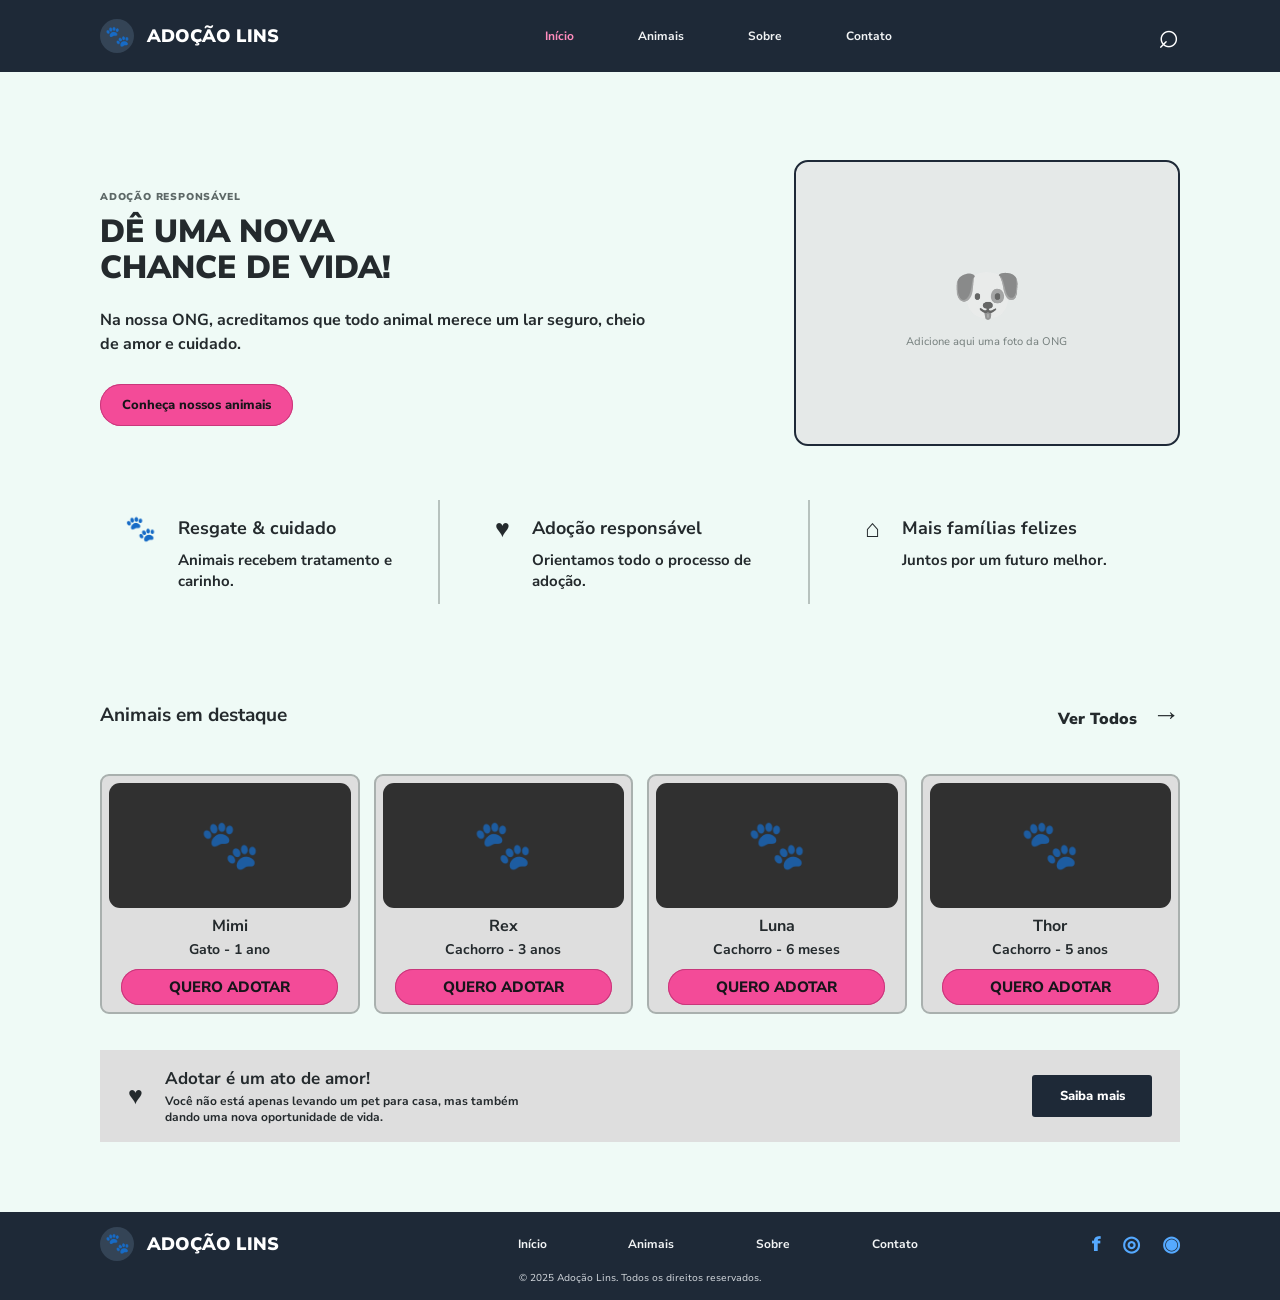
<file: index.html>
<!DOCTYPE html>
<html lang="pt-BR">
<head>
  <meta charset="UTF-8"><meta name="viewport" content="width=device-width, initial-scale=1.0">
  <title>ADOÇÃO LINS | Início</title><link rel="stylesheet" href="css/style.css">
</head>
<body>
<header class="topbar">
  <a class="brand" href="index.html"><span class="logo">🐾</span><span>ADOÇÃO LINS</span></a>
  <button class="menu-toggle" aria-label="Abrir menu" onclick="document.querySelector('.nav').classList.toggle('open')">☰</button>
  <nav class="nav"><a class="active" href="index.html">Início</a><a href="animais.html">Animais</a><a href="sobre.html">Sobre</a><a href="sobre.html#contato">Contato</a></nav>
  <a class="search-icon" href="animais.html" aria-label="Buscar animais">⌕</a>
</header>
<main class="container home">
  <section class="hero">
    <div class="hero-copy"><p class="eyebrow">ADOÇÃO RESPONSÁVEL</p><h1>DÊ UMA NOVA<br>CHANCE DE VIDA!</h1>
      <p>Na nossa ONG, acreditamos que todo animal merece um lar seguro, cheio de amor e cuidado.</p>
      <a class="btn pink" href="animais.html">Conheça nossos animais</a>
    </div>
    <div class="hero-photo photo-placeholder" role="ui-ux" aria-label="Espaço para foto de um voluntário com um cachorro"><span>🐶</span><small>Adicione aqui uma foto da ONG</small></div>
    </div>
  </section>
  <section class="values">
    <article><span>🐾</span><div><h3>Resgate &amp; cuidado</h3><p>Animais recebem tratamento e carinho.</p></div></article>
    <article><span>♥</span><div><h3>Adoção responsável</h3><p>Orientamos todo o processo de adoção.</p></div></article>
    <article><span>⌂</span><div><h3>Mais famílias felizes</h3><p>Juntos por um futuro melhor.</p></div></article>
  </section>
  <section class="featured section-space">
    <div class="section-heading"><h2>Animais em destaque</h2><a class="see-all" href="animais.html">Ver Todos <span>→</span></a></div>
    <div class="pet-grid featured-grid" id="featuredPets"></div>
  </section>
  <section class="notice"><span class="notice-icon">♥</span><div><h3>Adotar é um ato de amor!</h3><p>Você não está apenas levando um pet para casa, mas também<br class="desktop"> dando uma nova oportunidade de vida.</p></div><a class="btn dark" href="sobre.html">Saiba mais</a></section>
</main>
<footer class="footer"><a class="brand" href="index.html"><span class="logo">🐾</span><span>ADOÇÃO LINS</span></a><nav><a href="index.html">Início</a><a href="animais.html">Animais</a><a href="sobre.html">Sobre</a><a href="sobre.html#contato">Contato</a></nav><div class="social"><a href="#" aria-label="Facebook">f</a><a href="#" aria-label="Instagram">◎</a><a href="#" aria-label="WhatsApp">◉</a></div><small>© 2025 Adoção Lins. Todos os direitos reservados.</small></footer>
<script src="js/app.js"></script>
</body></html>
</file>
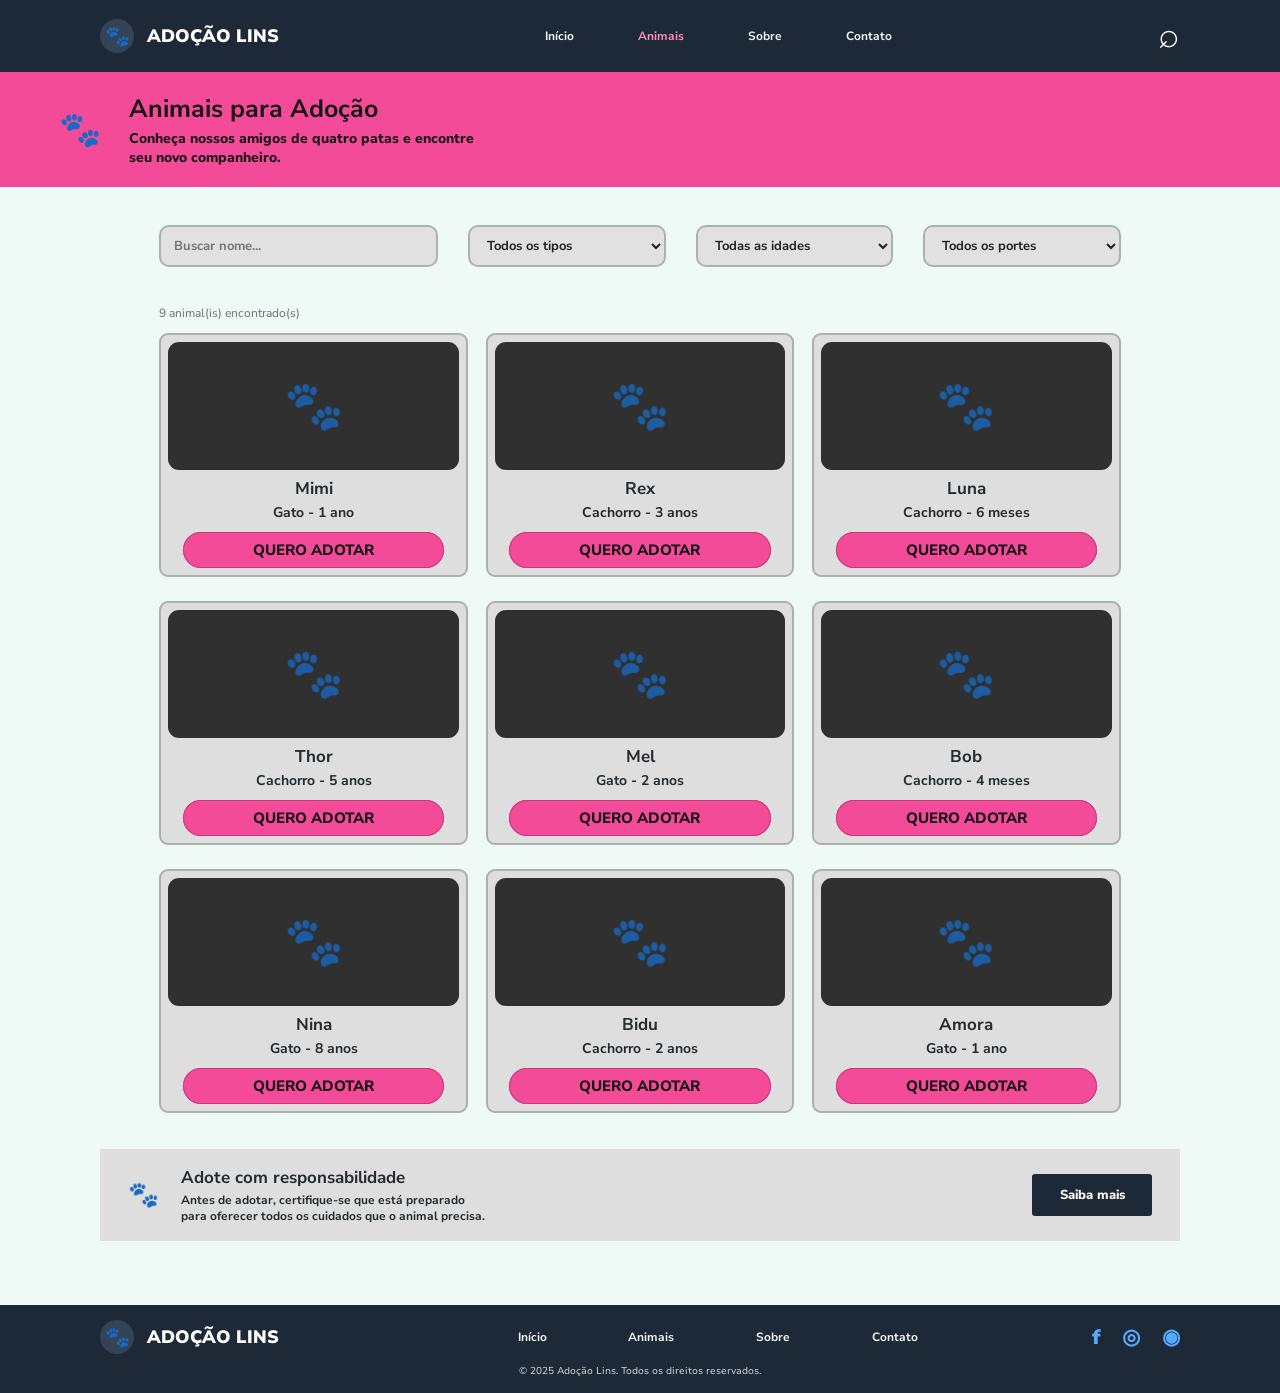
<file: animais.html>
<!DOCTYPE html>
<html lang="pt-BR"><head><meta charset="UTF-8"><meta name="viewport" content="width=device-width, initial-scale=1.0"><title>ADOÇÃO LINS | Animais</title><link rel="stylesheet" href="css/style.css"></head>
<body>
<header class="topbar"><a class="brand" href="index.html"><span class="logo">🐾</span><span>ADOÇÃO LINS</span></a><button class="menu-toggle" aria-label="Abrir menu" onclick="document.querySelector('.nav').classList.toggle('open')">☰</button><nav class="nav"><a href="index.html">Início</a><a class="active" href="animais.html">Animais</a><a href="sobre.html">Sobre</a><a href="sobre.html#contato">Contato</a></nav><a class="search-icon" href="#filtros" aria-label="Buscar">⌕</a></header>
<main class="container animals-page">
  <section class="pink-banner"><span>🐾</span><div><h1>Animais para Adoção</h1><p>Conheça nossos amigos de quatro patas e encontre<br class="desktop"> seu novo companheiro.</p></div></section>
  <section class="filters" id="filtros"><input id="searchName" type="search" placeholder="Buscar nome..." aria-label="Buscar por nome"><select id="filterType" aria-label="Tipo"><option value="">Todos os tipos</option><option value="Cachorro">Cachorros</option><option value="Gato">Gatos</option></select><select id="filterAge" aria-label="Idade"><option value="">Todas as idades</option><option value="Filhote">Filhotes</option><option value="Adulto">Adultos</option><option value="Idoso">Idosos</option></select><select id="filterSize" aria-label="Porte"><option value="">Todos os portes</option><option value="Pequeno">Pequeno</option><option value="Médio">Médio</option><option value="Grande">Grande</option></select></section>
  <p class="results-count" id="resultsCount"></p><section class="pet-grid animals-grid" id="allPets"></section>
  <section class="notice"><span class="notice-icon">🐾</span><div><h3>Adote com responsabilidade</h3><p>Antes de adotar, certifique-se que está preparado<br class="desktop"> para oferecer todos os cuidados que o animal precisa.</p></div><a class="btn dark" href="sobre.html">Saiba mais</a></section>
</main>
<footer class="footer"><a class="brand" href="index.html"><span class="logo">🐾</span><span>ADOÇÃO LINS</span></a><nav><a href="index.html">Início</a><a href="animais.html">Animais</a><a href="sobre.html">Sobre</a><a href="sobre.html#contato">Contato</a></nav><div class="social"><a href="#">f</a><a href="#">◎</a><a href="#">◉</a></div><small>© 2025 Adoção Lins. Todos os direitos reservados.</small></footer>
<script src="js/app.js"></script></body></html>
</file>
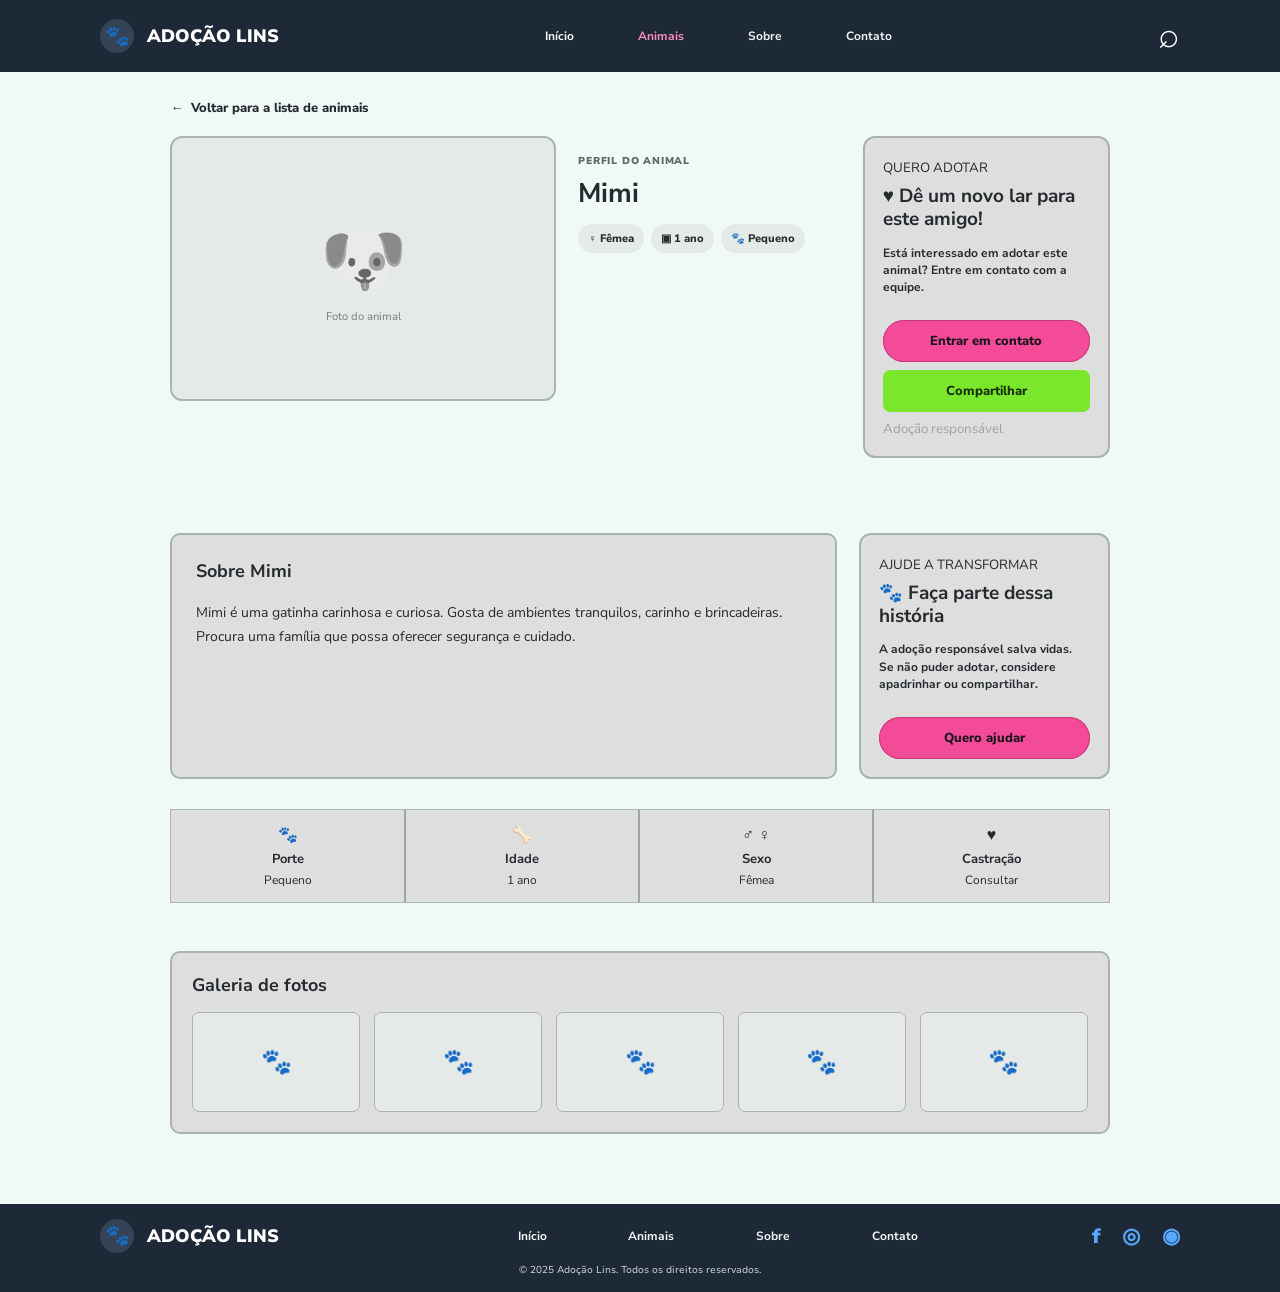
<file: detalhes.html>
<!DOCTYPE html>
<html lang="pt-BR"><head><meta charset="UTF-8"><meta name="viewport" content="width=device-width, initial-scale=1.0"><title>ADOÇÃO LINS | Perfil do animal</title><link rel="stylesheet" href="css/style.css"></head>
<body>
<header class="topbar"><a class="brand" href="index.html"><span class="logo">🐾</span><span>ADOÇÃO LINS</span></a><button class="menu-toggle" aria-label="Abrir menu" onclick="document.querySelector('.nav').classList.toggle('open')">☰</button><nav class="nav"><a href="index.html">Início</a><a class="active" href="animais.html">Animais</a><a href="sobre.html">Sobre</a><a href="sobre.html#contato">Contato</a></nav><a class="search-icon" href="animais.html">⌕</a></header>
<main class="container detail-page">
  <a class="back-link" href="animais.html">← &nbsp;Voltar para a lista de animais</a>
  <section class="detail-top"><div class="gallery-main photo-placeholder" id="detailPhoto"><span>🐶</span><small>Foto do animal</small></div><div class="detail-info"><small class="eyebrow">PERFIL DO ANIMAL</small><h1 id="petName">Nome do animal</h1><div class="chips"><span id="petSex">♂ Macho</span><span id="petAge">▣ Idade</span><span id="petSize">🐾 Porte</span></div></div><aside class="adopt-card"><small>QUERO ADOTAR</small><h2>♥ Dê um novo lar para este amigo!</h2><p>Está interessado em adotar este animal? Entre em contato com a equipe.</p><a class="btn pink full" href="sobre.html#contato">Entrar em contato</a><button class="btn green full" id="shareBtn">Compartilhar</button><small class="muted">Adoção responsável</small></aside></section>
  <section class="detail-lower"><article class="description-card"><h2 id="aboutTitle">Sobre o animal</h2><p id="petDescription">Este espaço apresenta a história, a personalidade e os cuidados necessários para este animal.</p></article><aside class="help-card"><small>AJUDE A TRANSFORMAR</small><h2>🐾 Faça parte dessa história</h2><p>A adoção responsável salva vidas. Se não puder adotar, considere apadrinhar ou compartilhar.</p><a class="btn pink full" href="sobre.html#contato">Quero ajudar</a></aside></section>
  <section class="facts"><div>🐾<b>Porte</b><span id="factSize">Médio</span></div><div>🦴<b>Idade</b><span id="factAge">Aproximada</span></div><div>♂ ♀<b>Sexo</b><span id="factSex">Não informado</span></div><div>♥<b>Castração</b><span id="factNeutered">Consultar</span></div></section>
  <section class="photo-gallery"><h2>Galeria de fotos</h2><div class="gallery-thumbs"><div class="photo-placeholder">🐾</div><div class="photo-placeholder">🐾</div><div class="photo-placeholder">🐾</div><div class="photo-placeholder">🐾</div><div class="photo-placeholder">🐾</div></div></section>
</main>
<footer class="footer"><a class="brand" href="index.html"><span class="logo">🐾</span><span>ADOÇÃO LINS</span></a><nav><a href="index.html">Início</a><a href="animais.html">Animais</a><a href="sobre.html">Sobre</a><a href="sobre.html#contato">Contato</a></nav><div class="social"><a href="#">f</a><a href="#">◎</a><a href="#">◉</a></div><small>© 2025 Adoção Lins. Todos os direitos reservados.</small></footer>
<script src="js/app.js"></script></body></html>
</file>
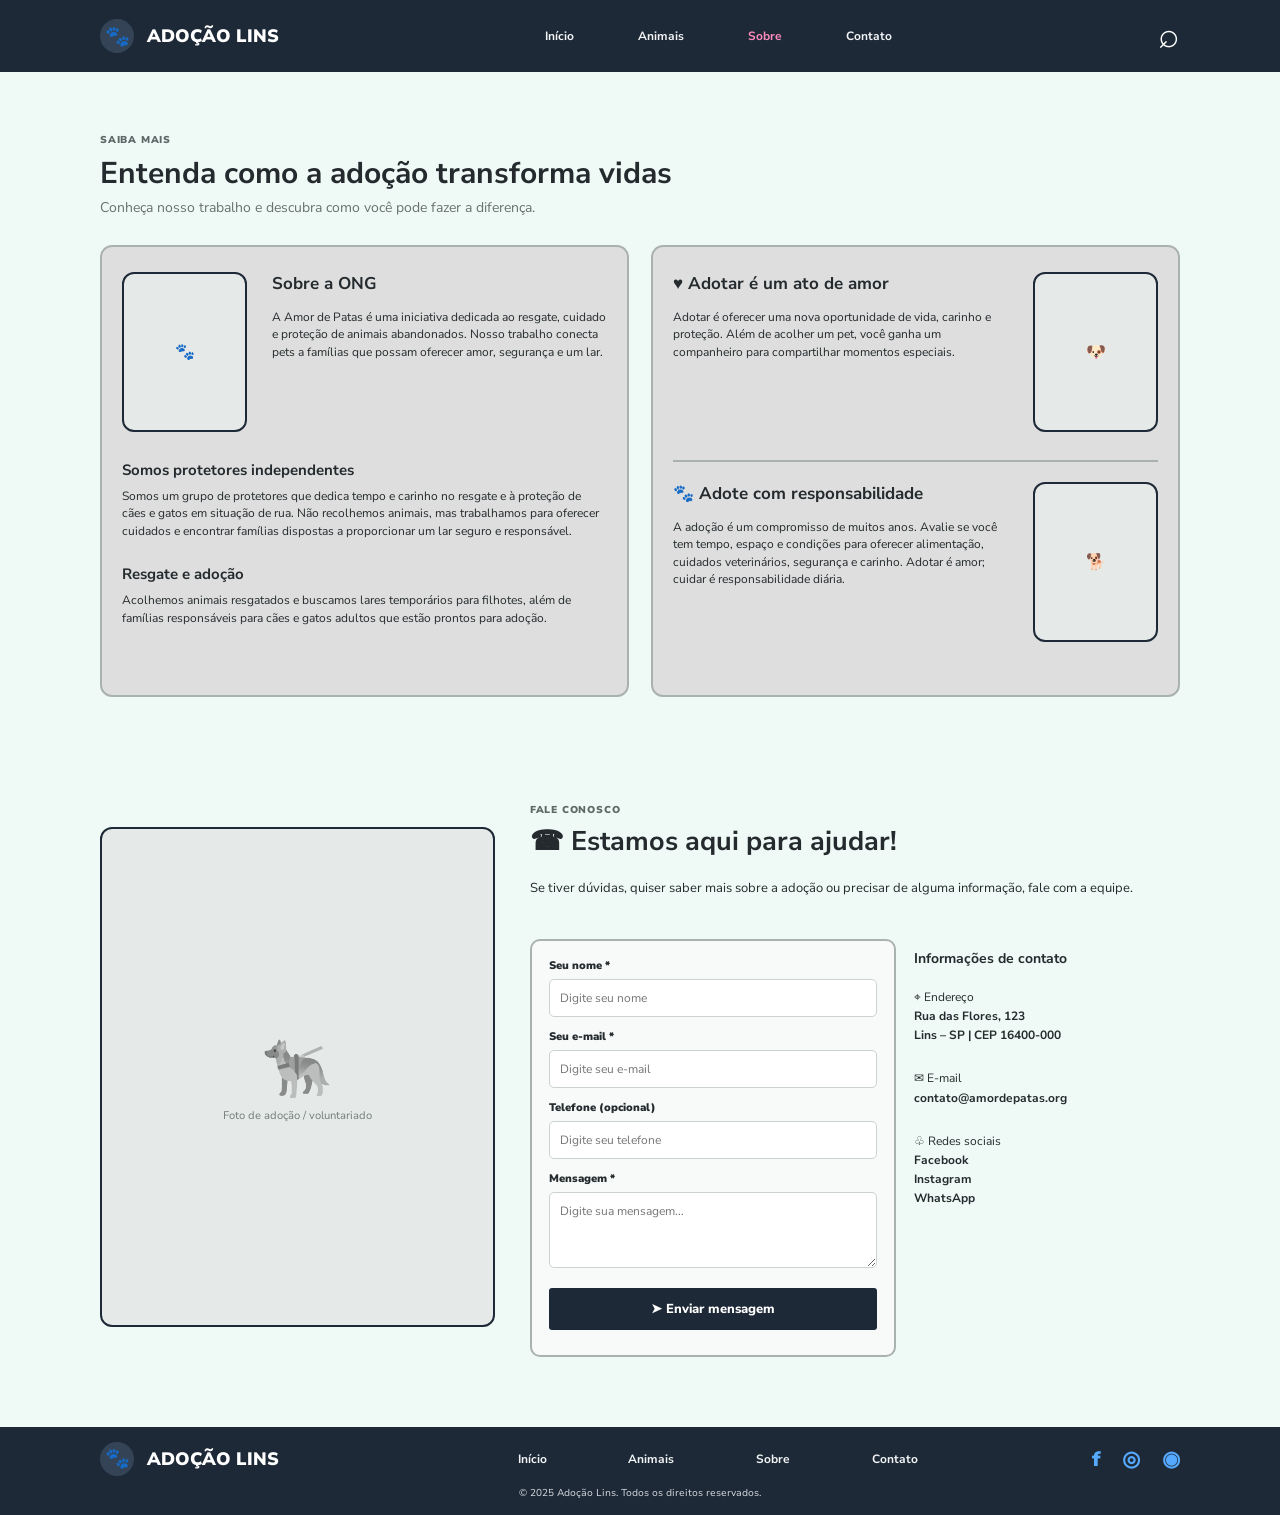
<file: sobre.html>
<!DOCTYPE html>
<html lang="pt-BR"><head><meta charset="UTF-8"><meta name="viewport" content="width=device-width, initial-scale=1.0"><title>ADOÇÃO LINS | Sobre e contato</title><link rel="stylesheet" href="css/style.css"></head>
<body>
<header class="topbar"><a class="brand" href="index.html"><span class="logo">🐾</span><span>ADOÇÃO LINS</span></a><button class="menu-toggle" aria-label="Abrir menu" onclick="document.querySelector('.nav').classList.toggle('open')">☰</button><nav class="nav"><a href="index.html">Início</a><a href="animais.html">Animais</a><a class="active" href="sobre.html">Sobre</a><a href="#contato">Contato</a></nav><a class="search-icon" href="animais.html">⌕</a></header>
<main class="container about-page">
  <section class="page-intro"><small class="eyebrow">SAIBA MAIS</small><h1>Entenda como a adoção transforma vidas</h1><p>Conheça nosso trabalho e descubra como você pode fazer a diferença.</p></section>
  <section class="about-columns"><article class="about-panel"><div class="story-row"><div class="story-photo photo-placeholder">🐾</div><div><h2>Sobre a ONG</h2><p>A Amor de Patas é uma iniciativa dedicada ao resgate, cuidado e proteção de animais abandonados. Nosso trabalho conecta pets a famílias que possam oferecer amor, segurança e um lar.</p></div></div><h3>Somos protetores independentes</h3><p>Somos um grupo de protetores que dedica tempo e carinho no resgate e à proteção de cães e gatos em situação de rua. Não recolhemos animais, mas trabalhamos para oferecer cuidados e encontrar famílias dispostas a proporcionar um lar seguro e responsável.</p><h3>Resgate e adoção</h3><p>Acolhemos animais resgatados e buscamos lares temporários para filhotes, além de famílias responsáveis para cães e gatos adultos que estão prontos para adoção.</p></article>
  <article class="about-panel right-panel"><div class="story-row reverse"><div><h2>♥ Adotar é um ato de amor</h2><p>Adotar é oferecer uma nova oportunidade de vida, carinho e proteção. Além de acolher um pet, você ganha um companheiro para compartilhar momentos especiais.</p></div><div class="story-photo photo-placeholder">🐶</div></div><hr><div class="story-row reverse"><div><h2>🐾 Adote com responsabilidade</h2><p>A adoção é um compromisso de muitos anos. Avalie se você tem tempo, espaço e condições para oferecer alimentação, cuidados veterinários, segurança e carinho. Adotar é amor; cuidar é responsabilidade diária.</p></div><div class="story-photo photo-placeholder">🐕</div></div></article></section>
  <section class="contact-section" id="contato"><div class="contact-photo photo-placeholder"><span>🐕‍🦺</span><small>Foto de adoção / voluntariado</small></div><div class="contact-content"><small class="eyebrow">FALE CONOSCO</small><h2>☎ Estamos aqui para ajudar!</h2><p>Se tiver dúvidas, quiser saber mais sobre a adoção ou precisar de alguma informação, fale com a equipe.</p><div class="contact-bottom"><form class="contact-form" id="contactForm"><label>Seu nome *<input required name="nome" placeholder="Digite seu nome"></label><label>Seu e-mail *<input required type="email" name="email" placeholder="Digite seu e-mail"></label><label>Telefone (opcional)<input name="telefone" placeholder="Digite seu telefone"></label><label>Mensagem *<textarea required name="mensagem" placeholder="Digite sua mensagem..."></textarea></label><button class="btn dark full" type="submit">➤ Enviar mensagem</button><p class="form-message" id="formMessage" aria-live="polite"></p></form><div class="contact-details"><h3>Informações de contato</h3><p>⌖ Endereço<br><b>Rua das Flores, 123<br>Lins – SP | CEP 16400-000</b></p><p>✉ E-mail<br><b>contato@amordepatas.org</b></p><p>♧ Redes sociais<br><b>Facebook<br>Instagram<br>WhatsApp</b></p></div></div></div></section>
</main>
<footer class="footer"><a class="brand" href="index.html"><span class="logo">🐾</span><span>ADOÇÃO LINS</span></a><nav><a href="index.html">Início</a><a href="animais.html">Animais</a><a href="sobre.html">Sobre</a><a href="#contato">Contato</a></nav><div class="social"><a href="#">f</a><a href="#">◎</a><a href="#">◉</a></div><small>© 2025 Adoção Lins. Todos os direitos reservados.</small></footer>
<script src="js/app.js"></script></body></html>
</file>
<file: css/style.css>
@import url('https://fonts.googleapis.com/css2?family=Nunito+Sans:wght@400;600;700;800;900&display=swap');
:root{--navy:#1e2937;--pink:#f34b98;--pink-dark:#d9367f;--mint:#effaf6;--panel:#dedede;--line:#9ba4a3;--ink:#242a2d}
*{box-sizing:border-box}html{scroll-behavior:smooth}body{margin:0;background:var(--mint);color:var(--ink);font-family:'Nunito Sans',Arial,sans-serif}.topbar{height:72px;background:var(--navy);display:flex;align-items:center;justify-content:space-between;padding:0 max(calc((100% - 1080px)/2),5.5%);color:white;position:sticky;top:0;z-index:10}.brand{display:flex;align-items:center;gap:13px;color:white;text-decoration:none;font-size:18px;font-weight:900;white-space:nowrap}.logo{width:34px;height:34px;border-radius:50%;display:grid;place-items:center;background:#344456;font-size:20px}.nav{display:flex;gap:clamp(22px,5vw,68px)}.nav a,.footer nav a{font-size:12px;color:#f2f4f5;text-decoration:none;font-weight:700}.nav a:hover,.nav a.active{color:#ff8cbd}.search-icon{font-size:36px;color:white;text-decoration:none;line-height:1}.menu-toggle{display:none}.container{max-width:1080px;margin:auto;padding:0 0}.home{padding-top:76px;padding-bottom:70px}.hero{display:grid;grid-template-columns:1.25fr .75fr;gap:50px;align-items:center;min-height:310px}.hero-copy h1{font-size:32px;line-height:1.12;margin:8px 0 22px;font-weight:900}.hero-copy>p:not(.eyebrow){font-size:16px;max-width:550px;line-height:1.5;font-weight:700;margin-bottom:28px}.eyebrow{font-size:10px;font-weight:900;letter-spacing:.08em;color:#5d6867}.hero-photo{height:286px;border:2px solid var(--navy);border-radius:14px}.photo-placeholder{background:#e5e9e8;display:flex;align-items:center;justify-content:center;flex-direction:column;color:#a5afad;overflow:hidden}.photo-placeholder span{font-size:56px;filter:grayscale(1);opacity:.7}.photo-placeholder small{font-size:11px;color:#737d7b;text-align:center}.btn{display:inline-flex;align-items:center;justify-content:center;border:0;border-radius:25px;padding:12px 22px;text-decoration:none;font:800 13px 'Nunito Sans',Arial;cursor:pointer}.pink{background:var(--pink);color:#17151a;box-shadow:inset 0 0 0 1px #c8377b}.pink:hover{background:#ff69ac}.dark{background:var(--navy);color:white;border-radius:3px}.green{background:#7be72c;color:#17320a;border-radius:7px}.full{width:100%;margin-top:8px}.values{display:grid;grid-template-columns:repeat(3,1fr);gap:30px;margin:42px 0 82px}.values article{display:flex;gap:22px;align-items:flex-start;padding:12px 25px;border-right:2px solid #b7c2be}.values article:last-child{border:0}.values article>span{font-size:25px}.values h3{font-size:18px;margin:4px 0 10px}.values p{font-size:15px;font-weight:700;margin:0;line-height:1.4}.section-heading{display:flex;align-items:center;justify-content:space-between;margin-bottom:30px}.section-heading h2{font-size:19px}.see-all{font-weight:900;color:var(--ink);text-decoration:none}.see-all span{font-size:28px;margin-left:10px}.pet-grid{display:grid;grid-template-columns:repeat(3,minmax(0,1fr));gap:24px 18px}.featured-grid{grid-template-columns:repeat(4,minmax(0,1fr));gap:14px}.pet-card{background:var(--panel);border:2px solid #a9b0ae;border-radius:9px;padding:7px;text-align:center;min-width:0}.pet-image{height:132px;background:#303030;border-radius:11px;display:grid;place-items:center;color:#555;font-size:48px;overflow:hidden}.pet-image.has-emoji{background:#d2d9d6}.pet-image span{opacity:.75}.pet-card h3{font-size:17px;margin:7px 0 2px}.pet-card p{font-size:14px;font-weight:700;margin:3px 0 10px}.pet-card .btn{width:90%;padding:8px 5px;font-size:15px}.featured-grid .pet-image{height:125px}.featured-grid .pet-card h3{font-size:16px}.notice{background:#dedede;display:flex;align-items:center;gap:22px;padding:17px 28px;margin-top:36px;min-height:88px}.notice-icon{font-size:25px}.notice h3{margin:0 0 3px;font-size:17px}.notice p{margin:0;font-size:12px;font-weight:700}.notice .btn{margin-left:auto;min-width:120px}.footer{background:var(--navy);min-height:78px;padding:15px max(calc((100% - 1080px)/2),5.5%);display:grid;grid-template-columns:1.2fr 1.5fr .7fr;align-items:center;color:white;gap:10px}.footer nav{display:flex;justify-content:space-around;gap:15px}.footer small{grid-column:1/-1;text-align:center;font-size:10px;color:#d4d9de}.social{display:flex;justify-content:flex-end;gap:22px}.social a{color:#55a9ff;font-size:21px;text-decoration:none;font-weight:900}
.animals-page{padding-bottom:64px}.pink-banner{background:var(--pink);min-height:110px;display:flex;align-items:center;gap:28px;padding:20px 5.5%;margin:0 calc((1080px - 100vw)/2) 38px}.pink-banner>span{font-size:34px}.pink-banner h1{font-size:25px;margin:0 0 3px;color:#15151a}.pink-banner p{margin:0;font-size:14px;font-weight:800;color:#19171b}.filters{display:grid;grid-template-columns:1.2fr .85fr .85fr .85fr;gap:30px;margin:0 5.5% 38px}.filters input,.filters select{height:42px;border:2px solid #aab2b0;border-radius:10px;background:#e1e1e1;padding:0 13px;font:700 13px 'Nunito Sans',Arial;color:#222;min-width:0}.results-count{margin:0 5.5% 12px;font-size:12px;color:#68716f}.animals-grid{margin:0 5.5%}.animals-grid .pet-image{height:128px}.empty-state{grid-column:1/-1;text-align:center;padding:35px;background:#e1e1e1;border-radius:10px}
.detail-page{padding:24px 5.5% 70px}.back-link{color:var(--ink);font-size:13px;font-weight:800;text-decoration:none}.detail-top{display:grid;grid-template-columns:1.25fr .85fr .8fr;gap:22px;align-items:start;margin-top:18px}.gallery-main{height:265px;border:2px solid #aab4b0;border-radius:12px}.gallery-main span{font-size:70px}.detail-info{padding:12px 0}.detail-info h1{font-size:27px;margin:5px 0 12px}.chips{display:flex;flex-wrap:wrap;gap:7px}.chips span{background:#e4eae8;border-radius:18px;padding:7px 10px;font-size:11px;font-weight:800}.adopt-card,.help-card{background:#dedede;border:2px solid #aab2b0;border-radius:12px;padding:18px}.adopt-card h2,.help-card h2{font-size:19px;line-height:1.2;margin:7px 0 14px}.adopt-card p,.help-card p{font-size:12px;font-weight:700;line-height:1.45;margin-bottom:15px}.muted{display:block;color:#9ca4a2;margin-top:8px}.detail-lower{display:grid;grid-template-columns:2fr .75fr;gap:22px;margin-top:75px}.description-card{background:#dedede;border:2px solid #aab2b0;border-radius:10px;padding:24px;min-height:205px}.description-card h2{font-size:18px;margin:0 0 18px}.description-card p{font-size:14px;line-height:1.7;white-space:pre-line}.help-card{align-self:start}.facts{display:grid;grid-template-columns:repeat(4,1fr);margin-top:30px;background:#dedede;border:1px solid #aab2b0}.facts div{display:flex;flex-direction:column;align-items:center;padding:14px;border-right:2px solid #9da5a3;gap:4px}.facts div:last-child{border:0}.facts b{font-size:13px}.facts span{font-size:12px}.photo-gallery{margin-top:48px;padding:20px;background:#dedede;border:2px solid #aab2b0;border-radius:10px}.photo-gallery h2{font-size:18px;margin:0 0 15px}.gallery-thumbs{display:grid;grid-template-columns:repeat(5,1fr);gap:14px}.gallery-thumbs .photo-placeholder{height:100px;border:1px solid #aab2b0;border-radius:7px;font-size:25px}
.about-page{padding:55px 0 70px}.page-intro{margin-bottom:28px}.page-intro h1{font-size:30px;margin:4px 0}.page-intro p{font-size:14px;color:#69716f;margin:0}.about-columns{display:grid;grid-template-columns:1fr 1fr;gap:22px}.about-panel{background:#dedede;border:2px solid #aab2b0;border-radius:12px;padding:25px 20px;min-height:440px}.story-row{display:grid;grid-template-columns:125px 1fr;gap:25px;align-items:start;margin-bottom:28px}.story-row.reverse{grid-template-columns:1fr 125px}.story-photo{height:160px;border:2px solid var(--navy);border-radius:12px}.story-photo span{font-size:38px}.about-panel h2{font-size:17px;margin:0 0 14px}.about-panel h3{font-size:15px;margin:24px 0 8px}.about-panel p{font-size:12px;line-height:1.45;margin:0}.about-panel hr{border:0;border-top:2px solid #aab2b0;margin:20px 0}.contact-section{display:grid;grid-template-columns:.85fr 1.4fr;gap:35px;margin-top:100px;align-items:center}.contact-photo{height:500px;border:2px solid var(--navy);border-radius:12px}.contact-content h2{font-size:27px;margin:4px 0 18px}.contact-content>p{font-size:13px;line-height:1.6;margin-bottom:40px}.contact-bottom{display:grid;grid-template-columns:1.1fr .8fr;gap:18px}.contact-form{background:#f7faf9;border:2px solid #aab2b0;border-radius:10px;padding:17px}.contact-form label{display:block;font-size:11px;font-weight:900;margin-bottom:12px}.contact-form input,.contact-form textarea{display:block;width:100%;margin-top:6px;border:1px solid #cbd2d0;border-radius:5px;padding:10px;font:12px 'Nunito Sans',Arial;background:white}.contact-form textarea{height:76px;resize:vertical}.contact-details h3{font-size:14px;margin:10px 0 20px}.contact-details p{font-size:12px;line-height:1.6;margin-bottom:24px}.form-message{font-size:12px;color:#18723b;font-weight:800;margin:8px 0 0}
@media(max-width:1150px){.container{margin-left:5.5%;margin-right:5.5%}.pink-banner{margin-left:-5.5vw;margin-right:-5.5vw}.about-page{padding-left:5.5%;padding-right:5.5%}}
@media(max-width:760px){.topbar{height:64px;padding:0 5%;}.brand{font-size:15px}.menu-toggle{display:block;background:none;border:0;color:white;font-size:24px}.nav{display:none;position:absolute;top:64px;left:0;right:0;background:var(--navy);padding:18px 6%;flex-direction:column;gap:18px}.nav.open{display:flex}.search-icon{font-size:30px}.container{margin-left:5%;margin-right:5%}.home{padding-top:30px}.hero{grid-template-columns:1fr;gap:24px}.hero-copy h1{font-size:29px}.hero-photo{height:220px}.values{grid-template-columns:1fr;gap:8px;margin:30px 0 48px}.values article{border-right:0;border-bottom:1px solid #b7c2be;padding:13px 5px}.pet-grid,.featured-grid{grid-template-columns:repeat(2,minmax(0,1fr));gap:12px}.pet-image,.featured-grid .pet-image{height:110px}.pet-card .btn{font-size:12px}.notice{padding:15px;gap:10px;flex-wrap:wrap}.notice .btn{margin-left:0}.footer{grid-template-columns:1fr auto;padding:18px 5%;}.footer nav{grid-column:1/-1;grid-row:2;justify-content:space-between}.social{grid-column:2;grid-row:1}.footer small{grid-row:3}.pink-banner{margin:0 -5.5vw 25px;padding:18px 6%;gap:15px}.pink-banner h1{font-size:21px}.pink-banner p{font-size:12px}.filters{grid-template-columns:1fr 1fr;gap:10px;margin:0 0 22px}.animals-grid{margin:0}.detail-top{grid-template-columns:1fr 1fr}.gallery-main{grid-column:1/-1;height:230px}.adopt-card{grid-column:1/-1}.detail-lower{grid-template-columns:1fr;margin-top:30px}.facts{grid-template-columns:repeat(2,1fr)}.facts div:nth-child(2){border-right:0}.facts div:nth-child(-n+2){border-bottom:1px solid #aab2b0}.gallery-thumbs{grid-template-columns:repeat(2,1fr)}.gallery-thumbs .photo-placeholder:last-child{display:none}.about-page{padding-top:32px}.page-intro h1{font-size:24px}.about-columns{grid-template-columns:1fr}.about-panel{min-height:0}.contact-section{grid-template-columns:1fr;margin-top:50px}.contact-photo{height:260px}.contact-content h2{font-size:23px}.contact-bottom{grid-template-columns:1fr}.contact-details{display:grid;grid-template-columns:1fr 1fr;gap:8px}.contact-details h3{grid-column:1/-1}.story-row{grid-template-columns:100px 1fr;gap:15px}.story-row.reverse{grid-template-columns:1fr 100px}.story-photo{height:135px}}
@media(max-width:420px){.featured-grid,.pet-grid{grid-template-columns:1fr 1fr}.pet-card{padding:5px}.pet-image,.featured-grid .pet-image{height:90px}.pet-card h3{font-size:14px}.pet-card p{font-size:12px}.pet-card .btn{font-size:11px}.desktop{display:none}.values h3{font-size:16px}.story-row{grid-template-columns:1fr}.story-row.reverse{grid-template-columns:1fr}.story-photo{height:150px}.detail-top{grid-template-columns:1fr}.detail-info{grid-row:2}.gallery-main{grid-column:auto}.adopt-card{grid-column:auto}}
/* Organiza o conteúdo principal lado a lado */
</file>
